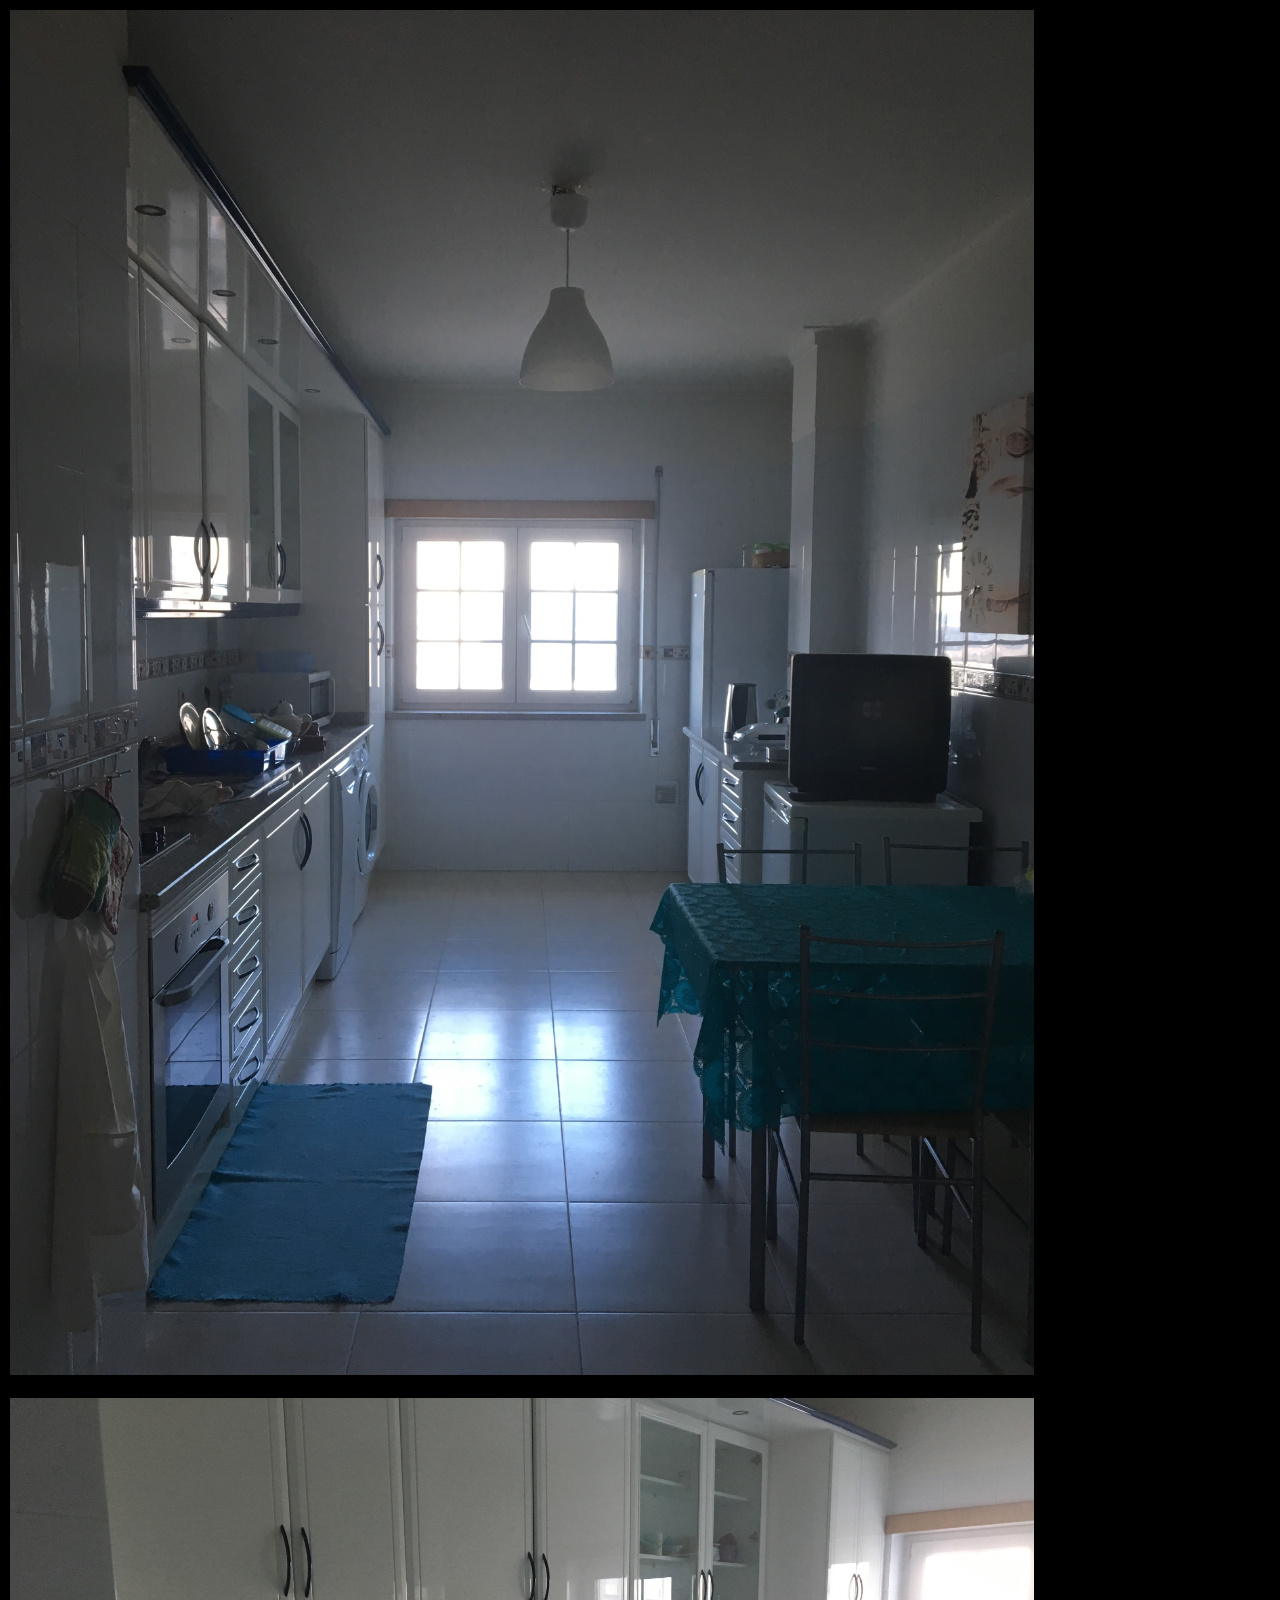
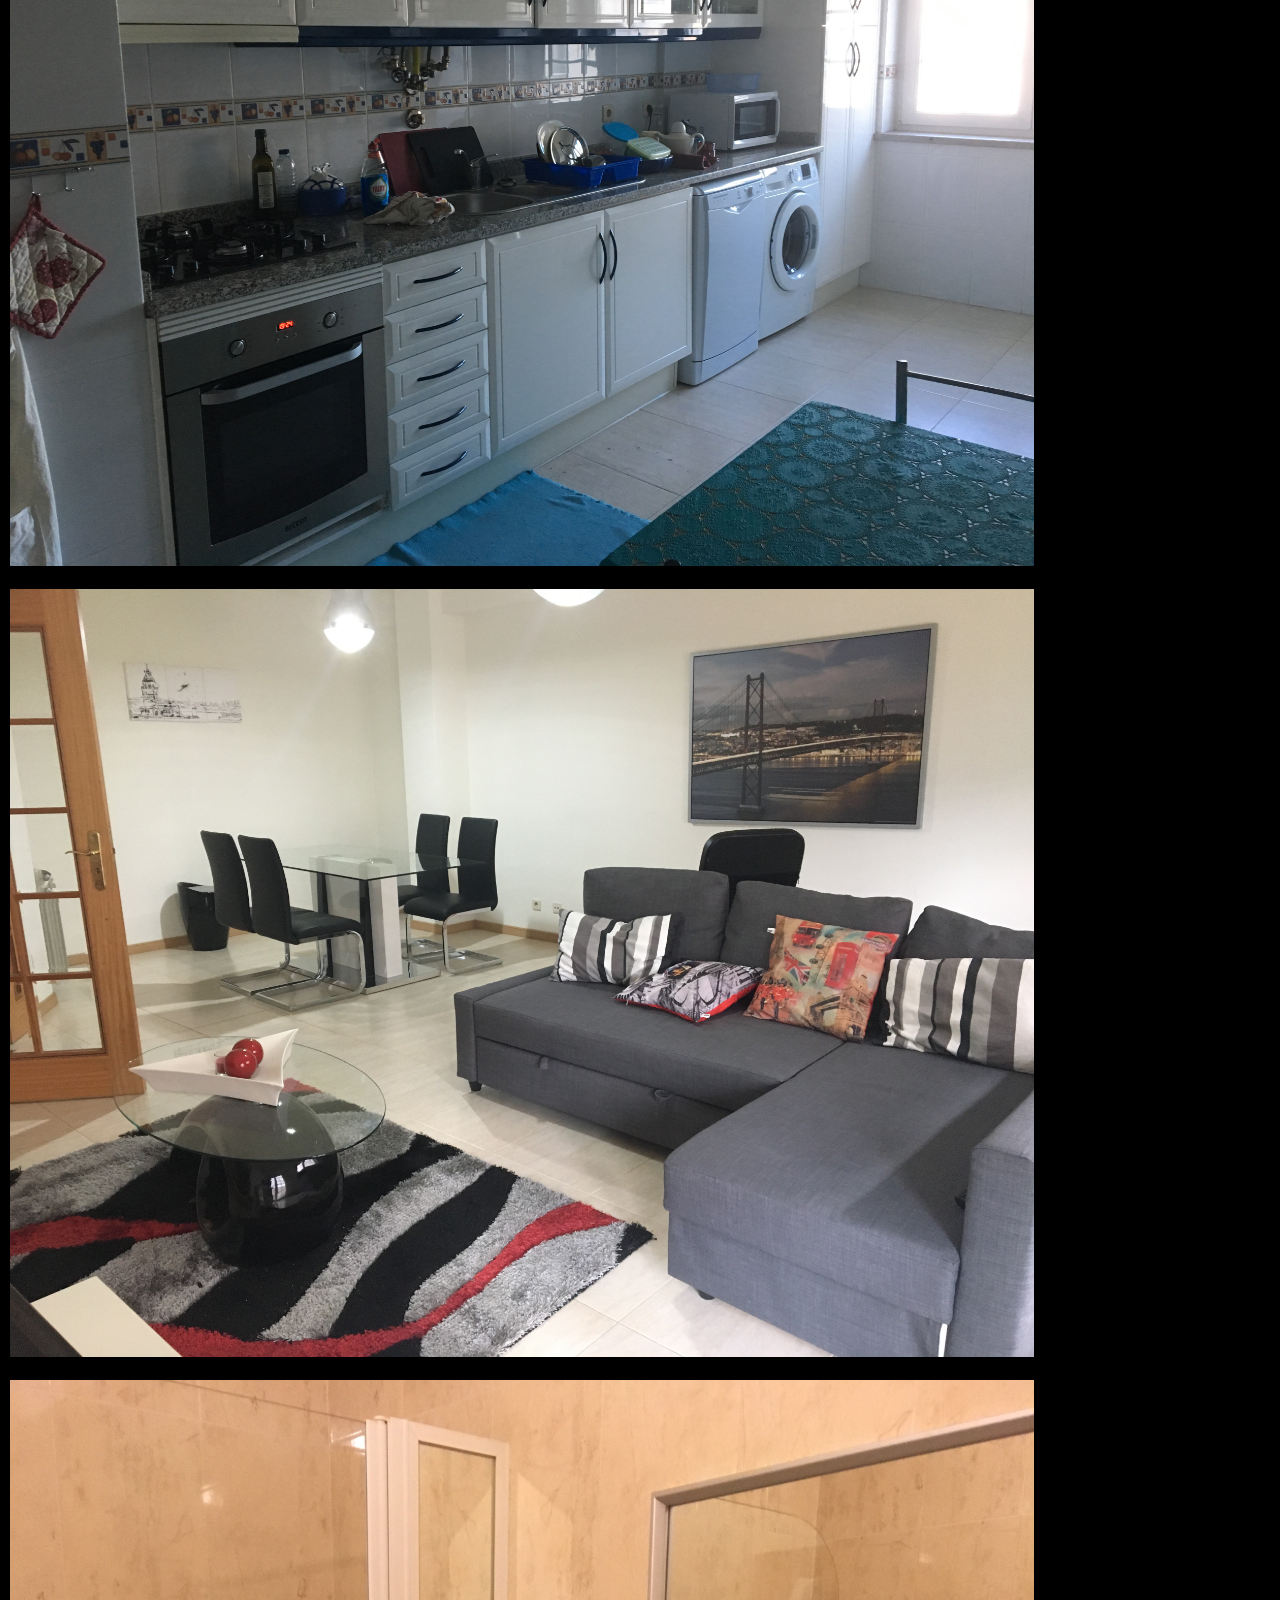
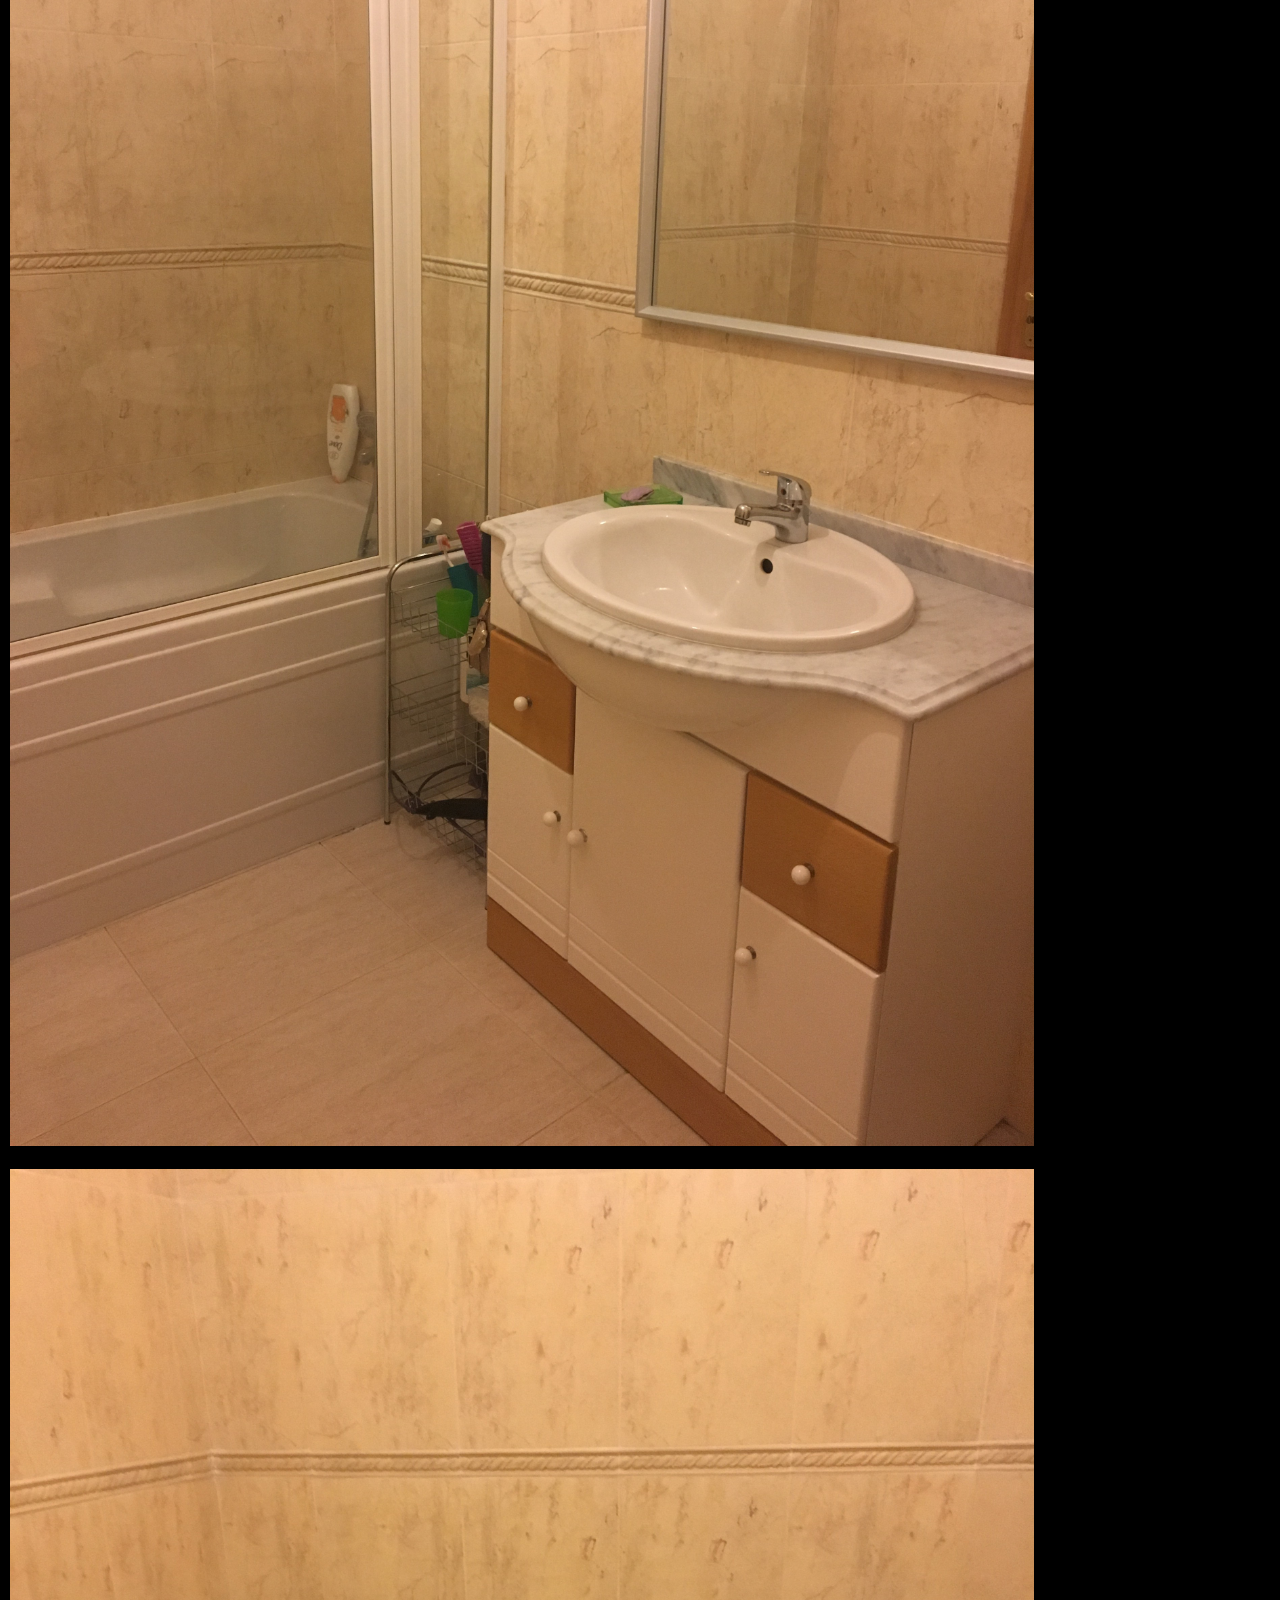
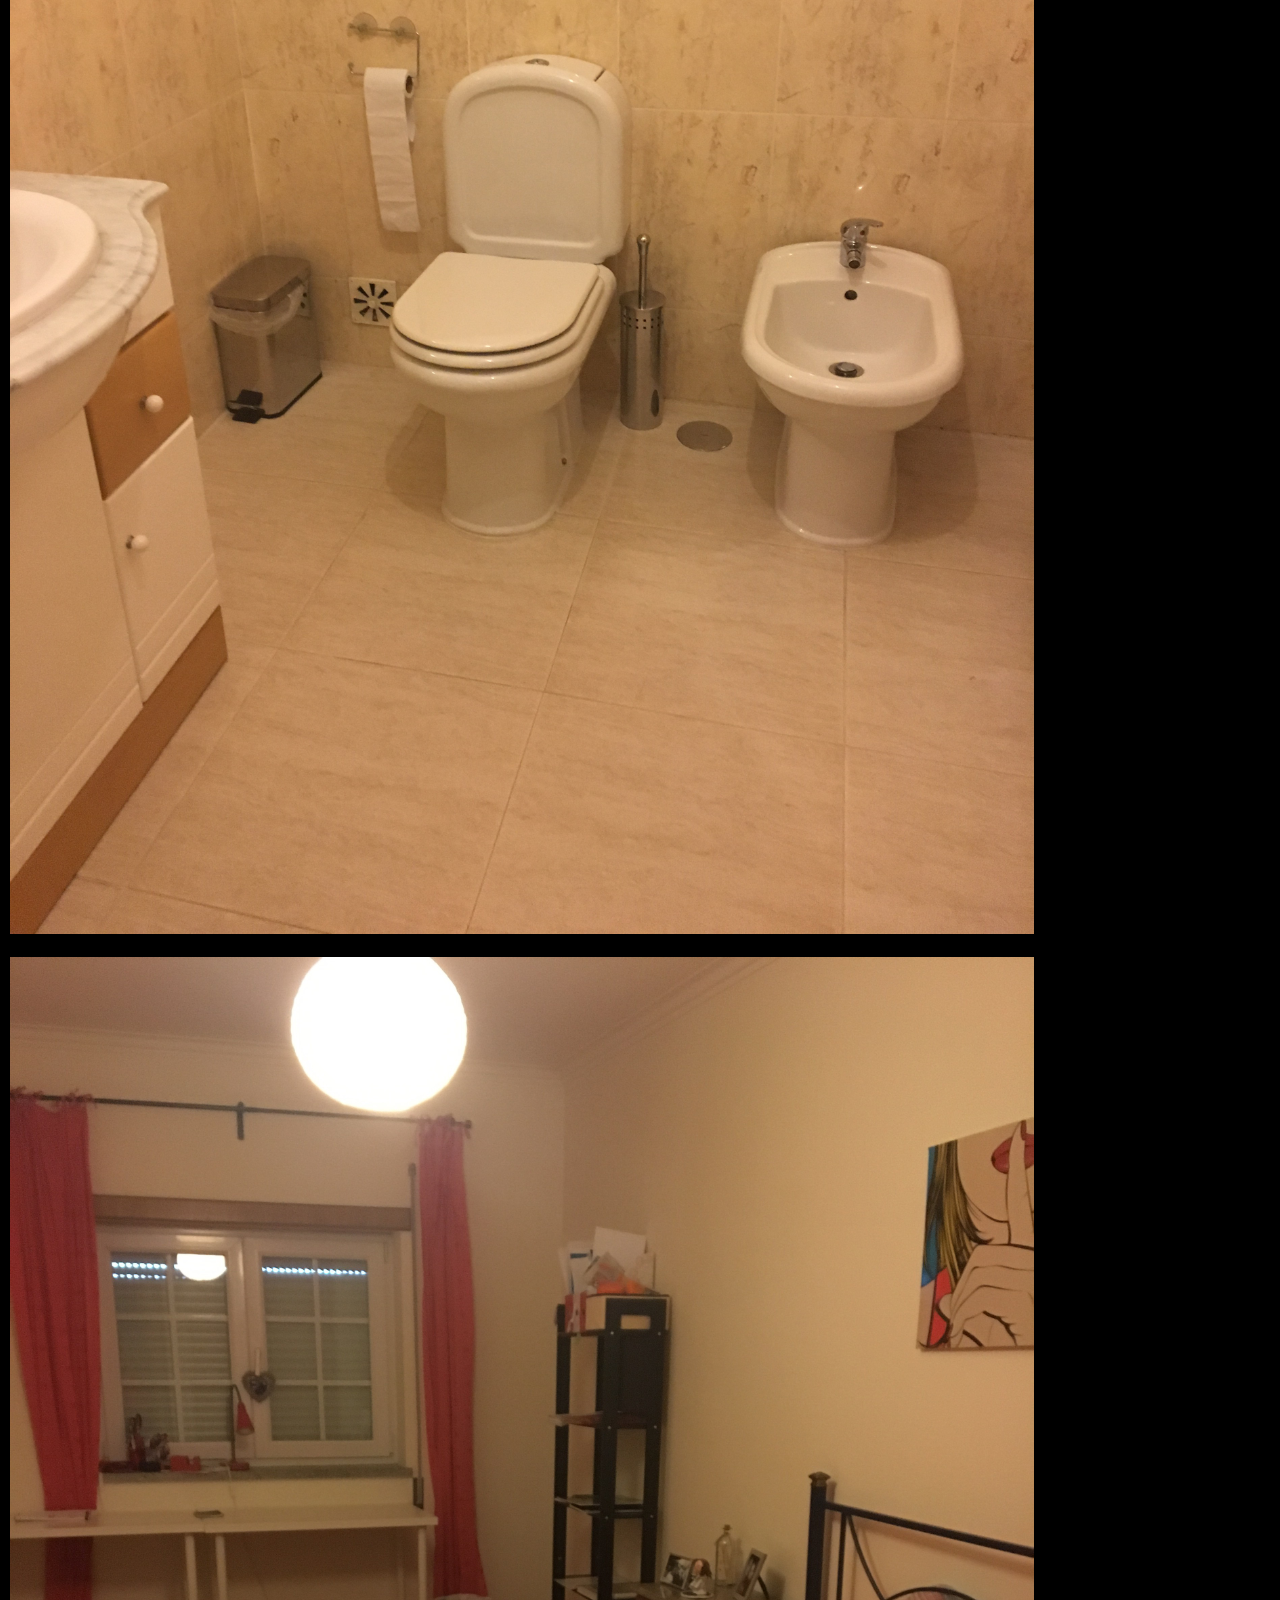
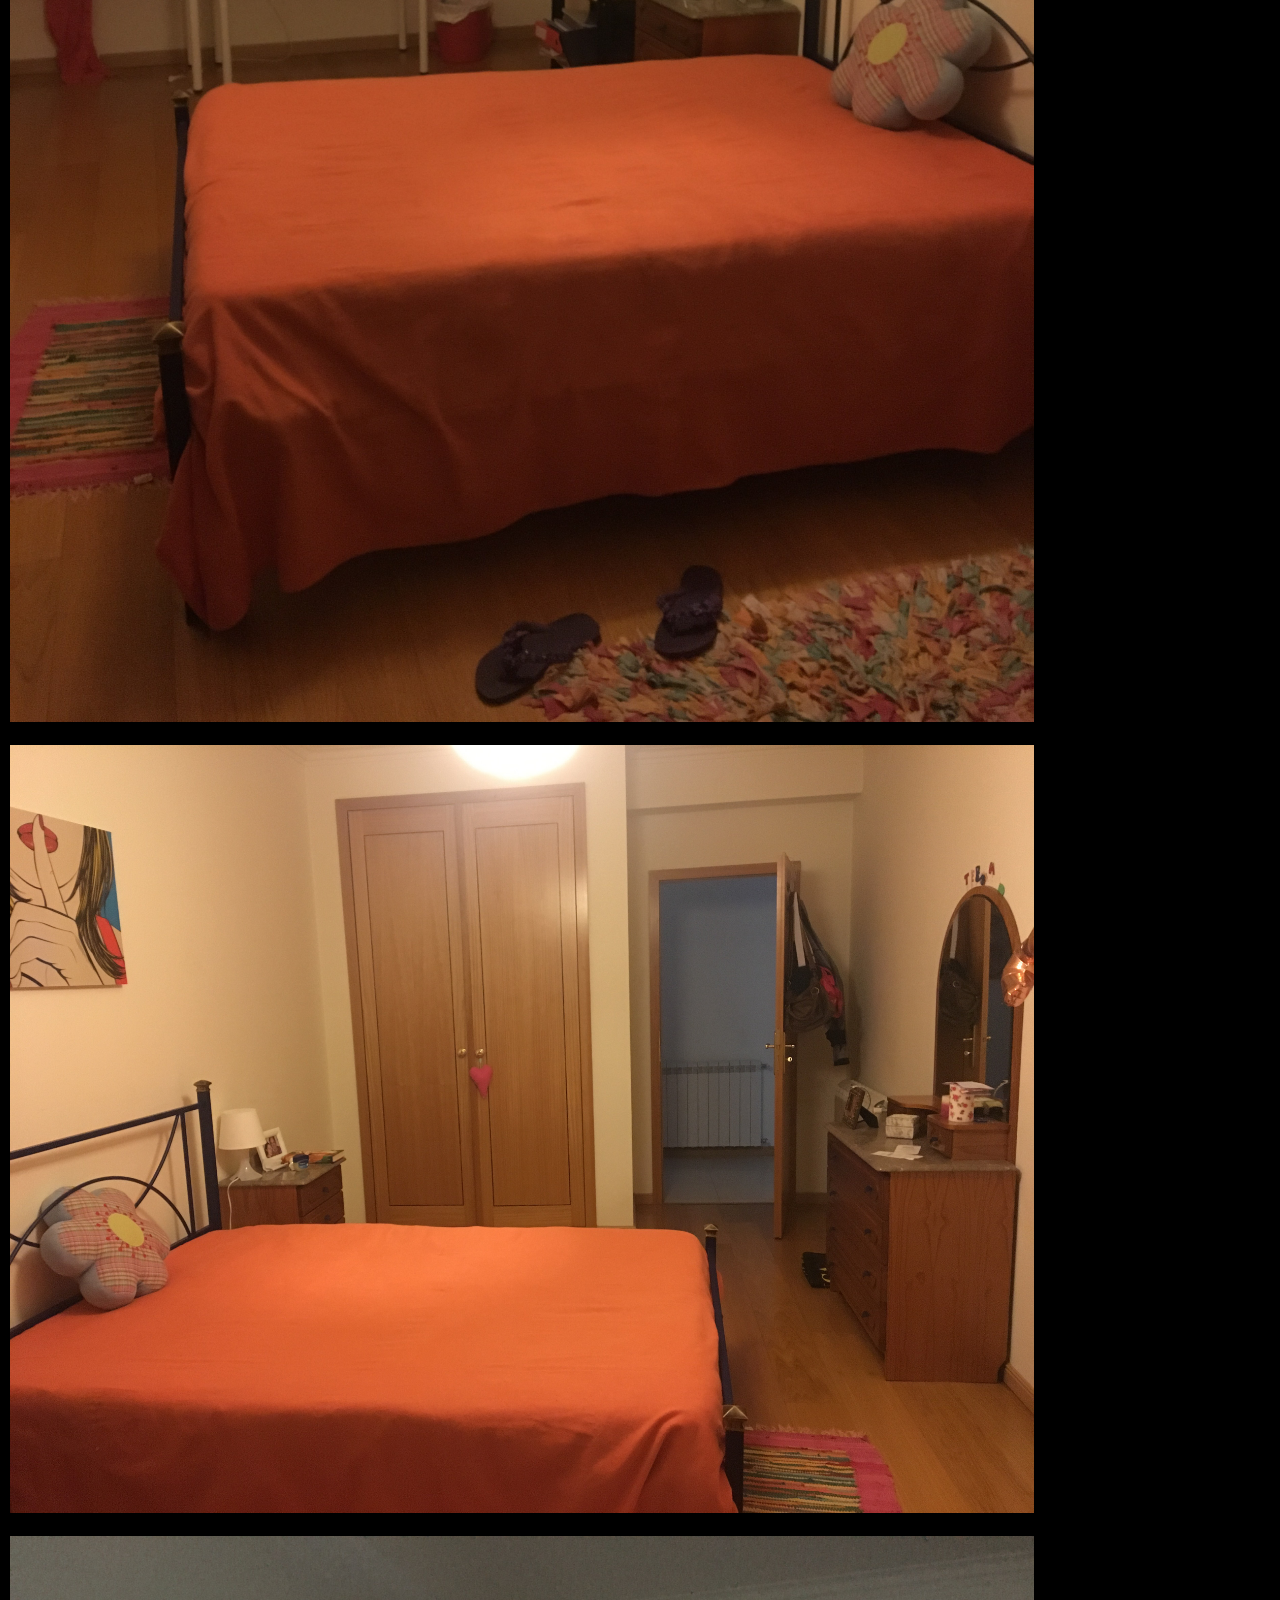
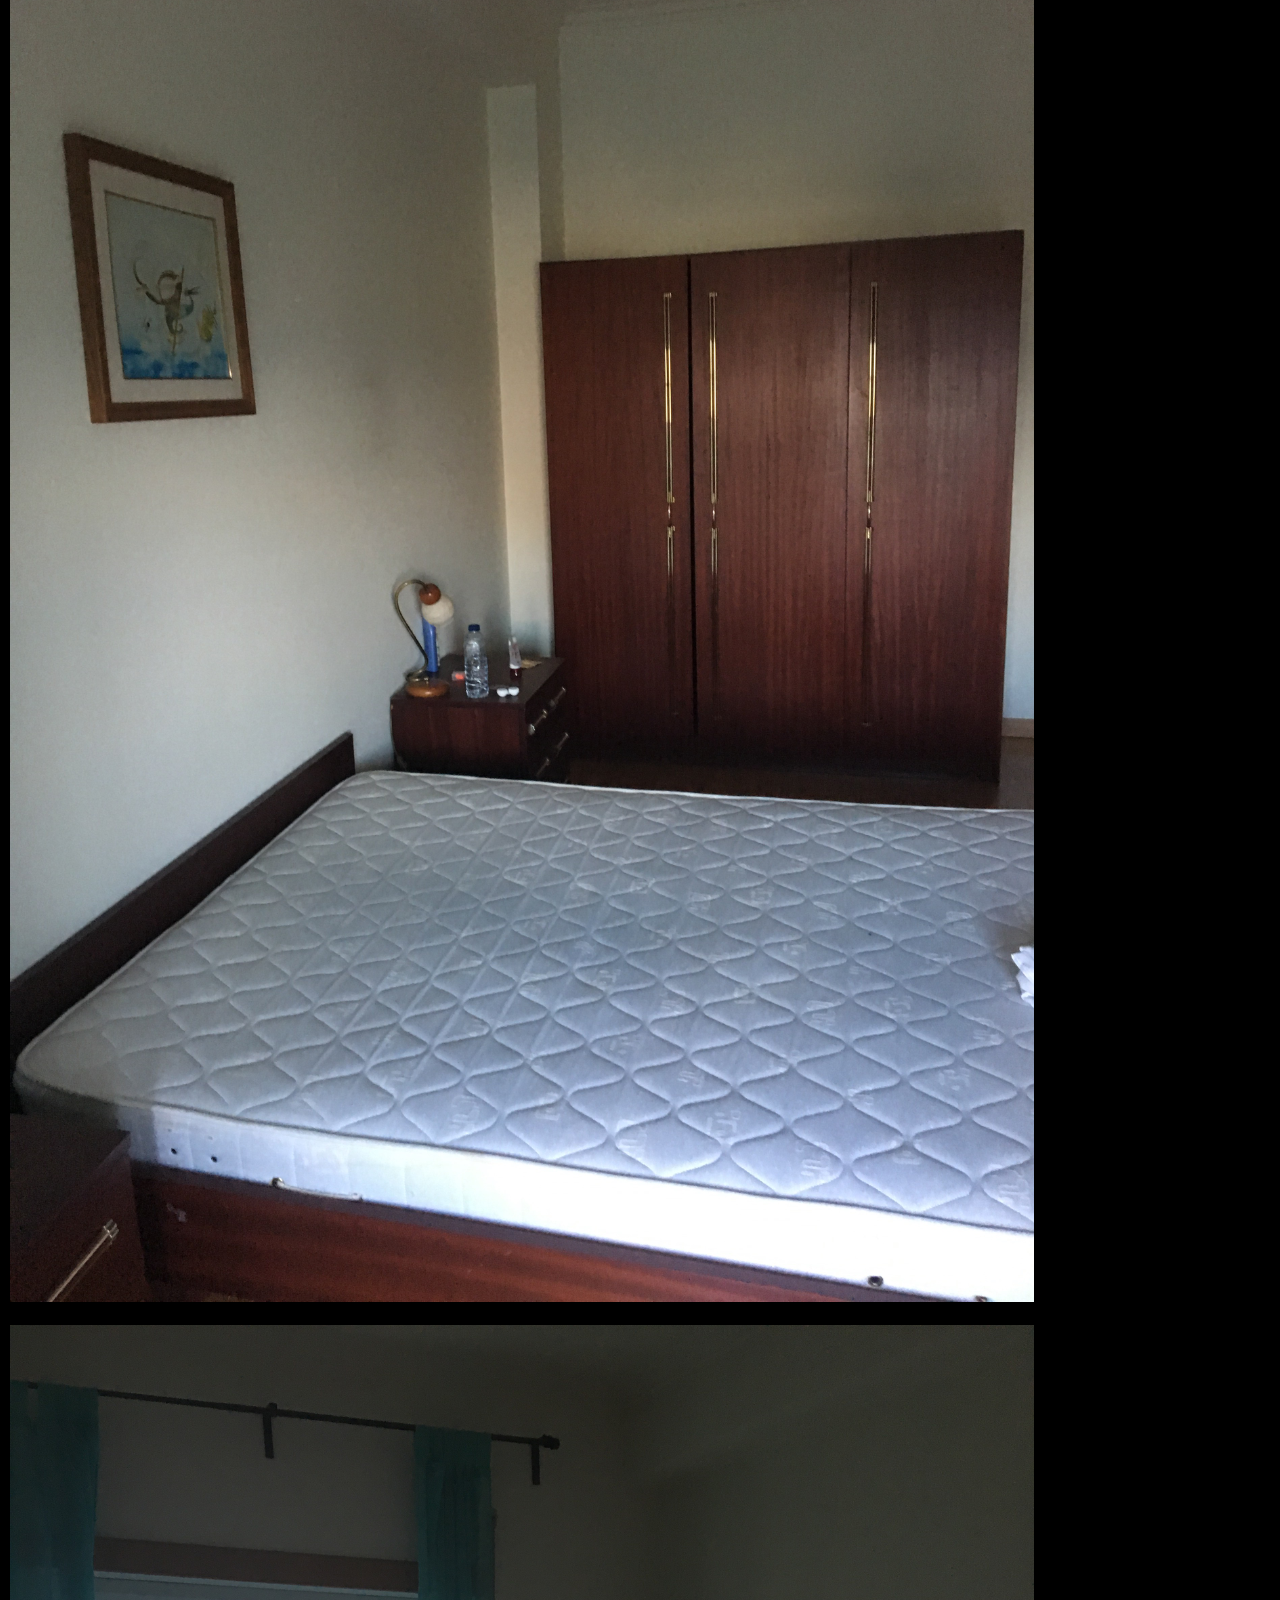
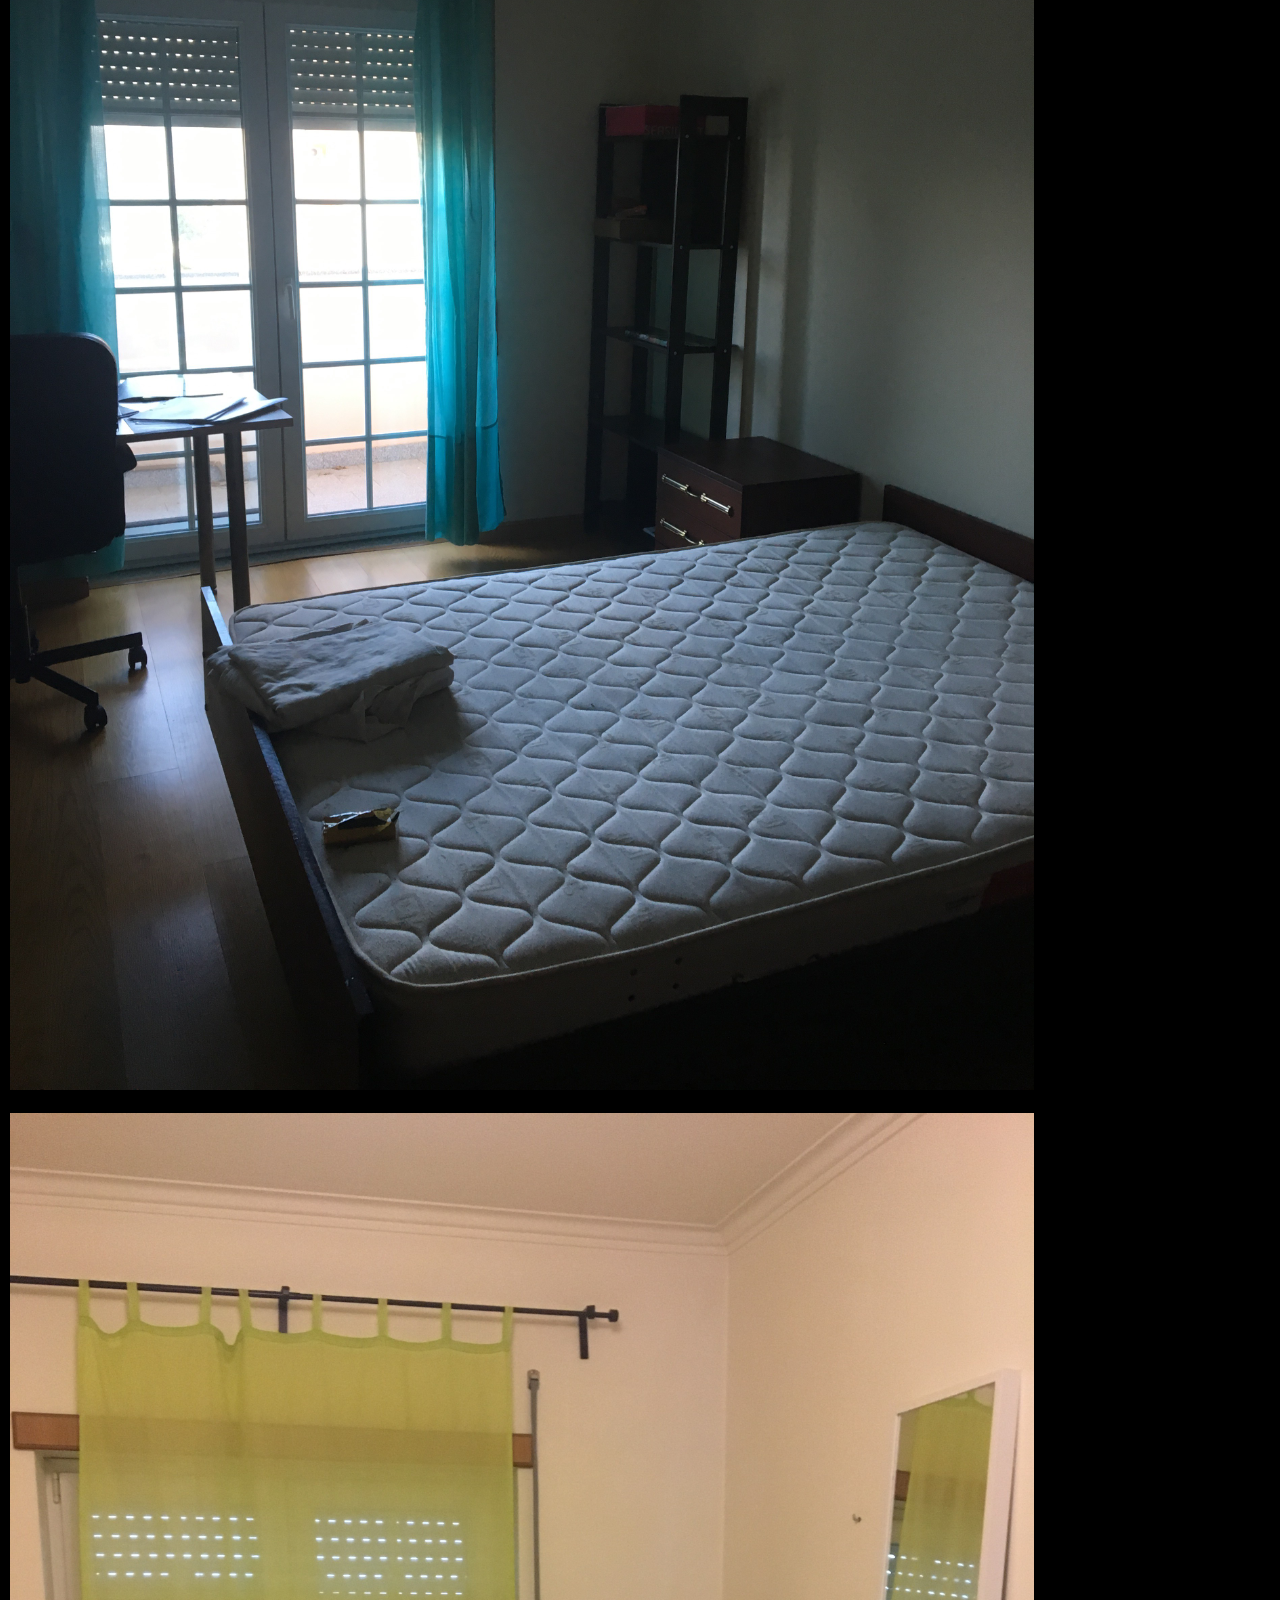
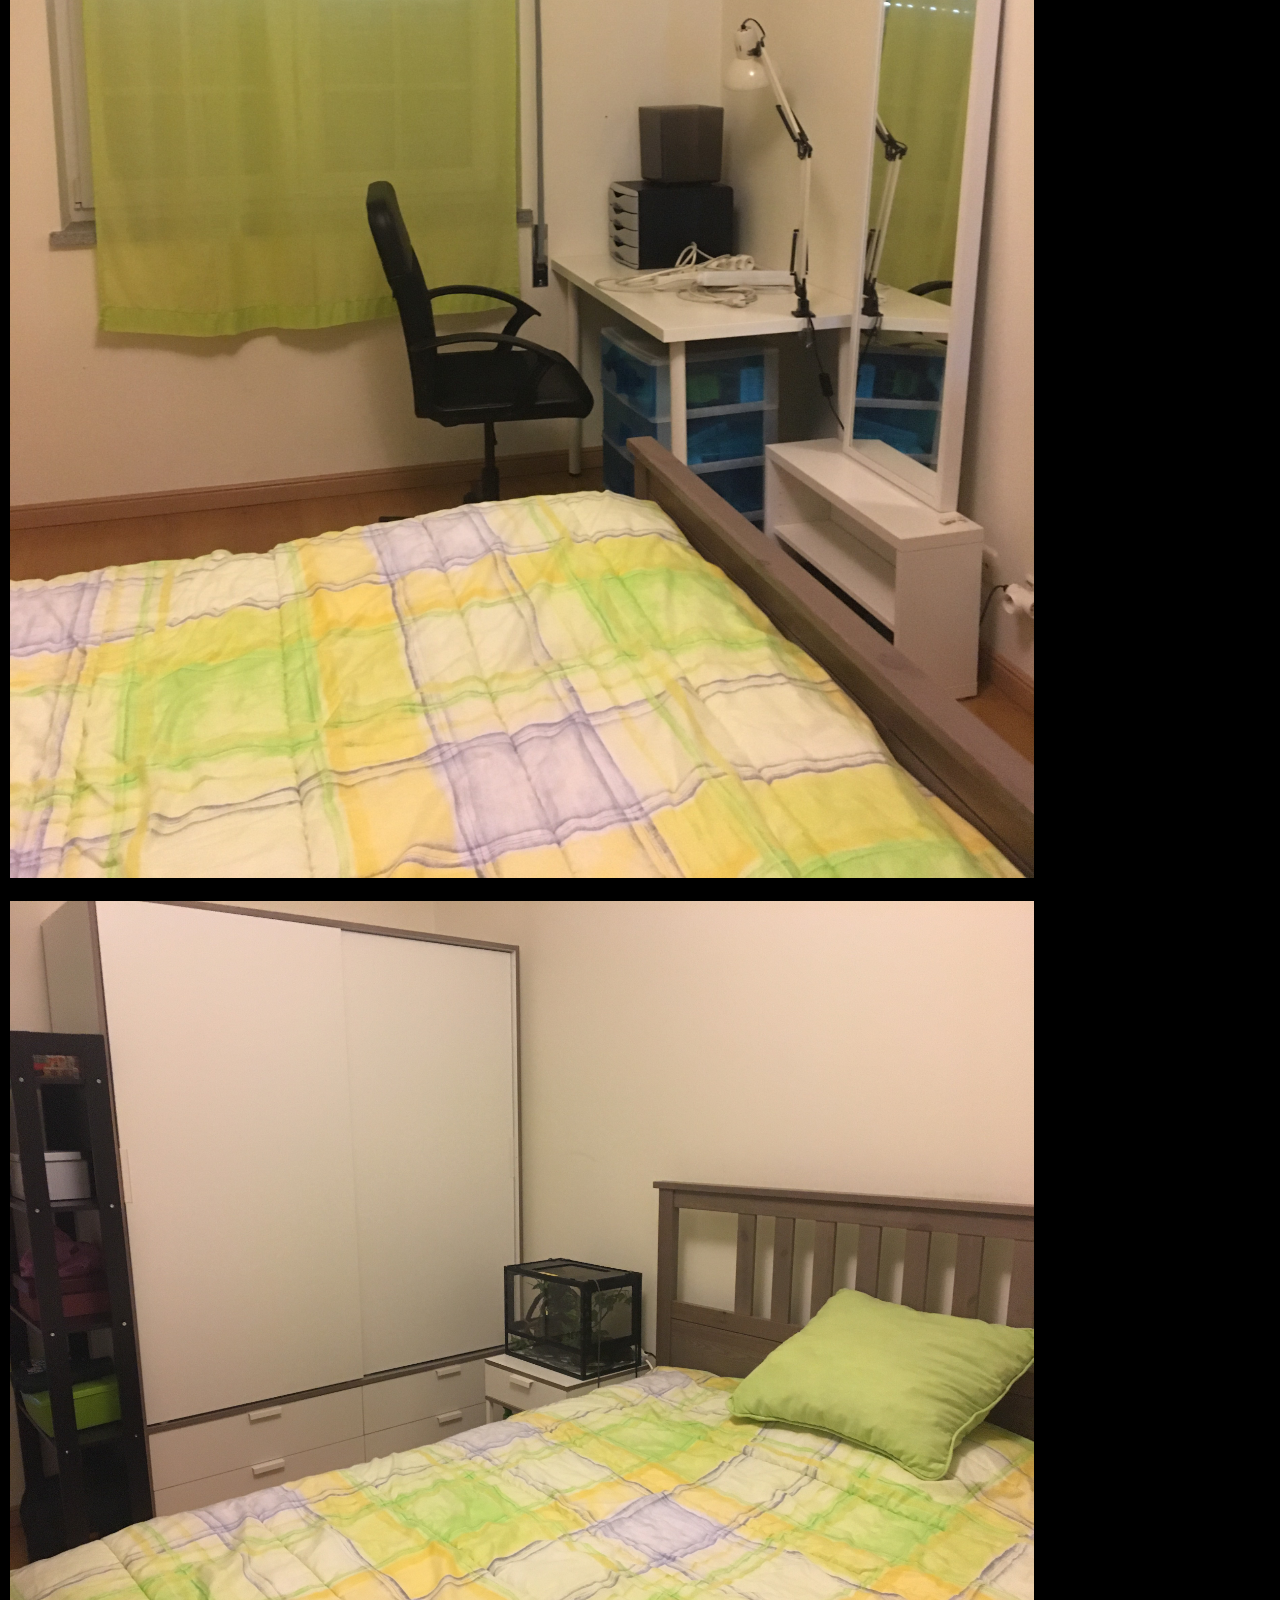
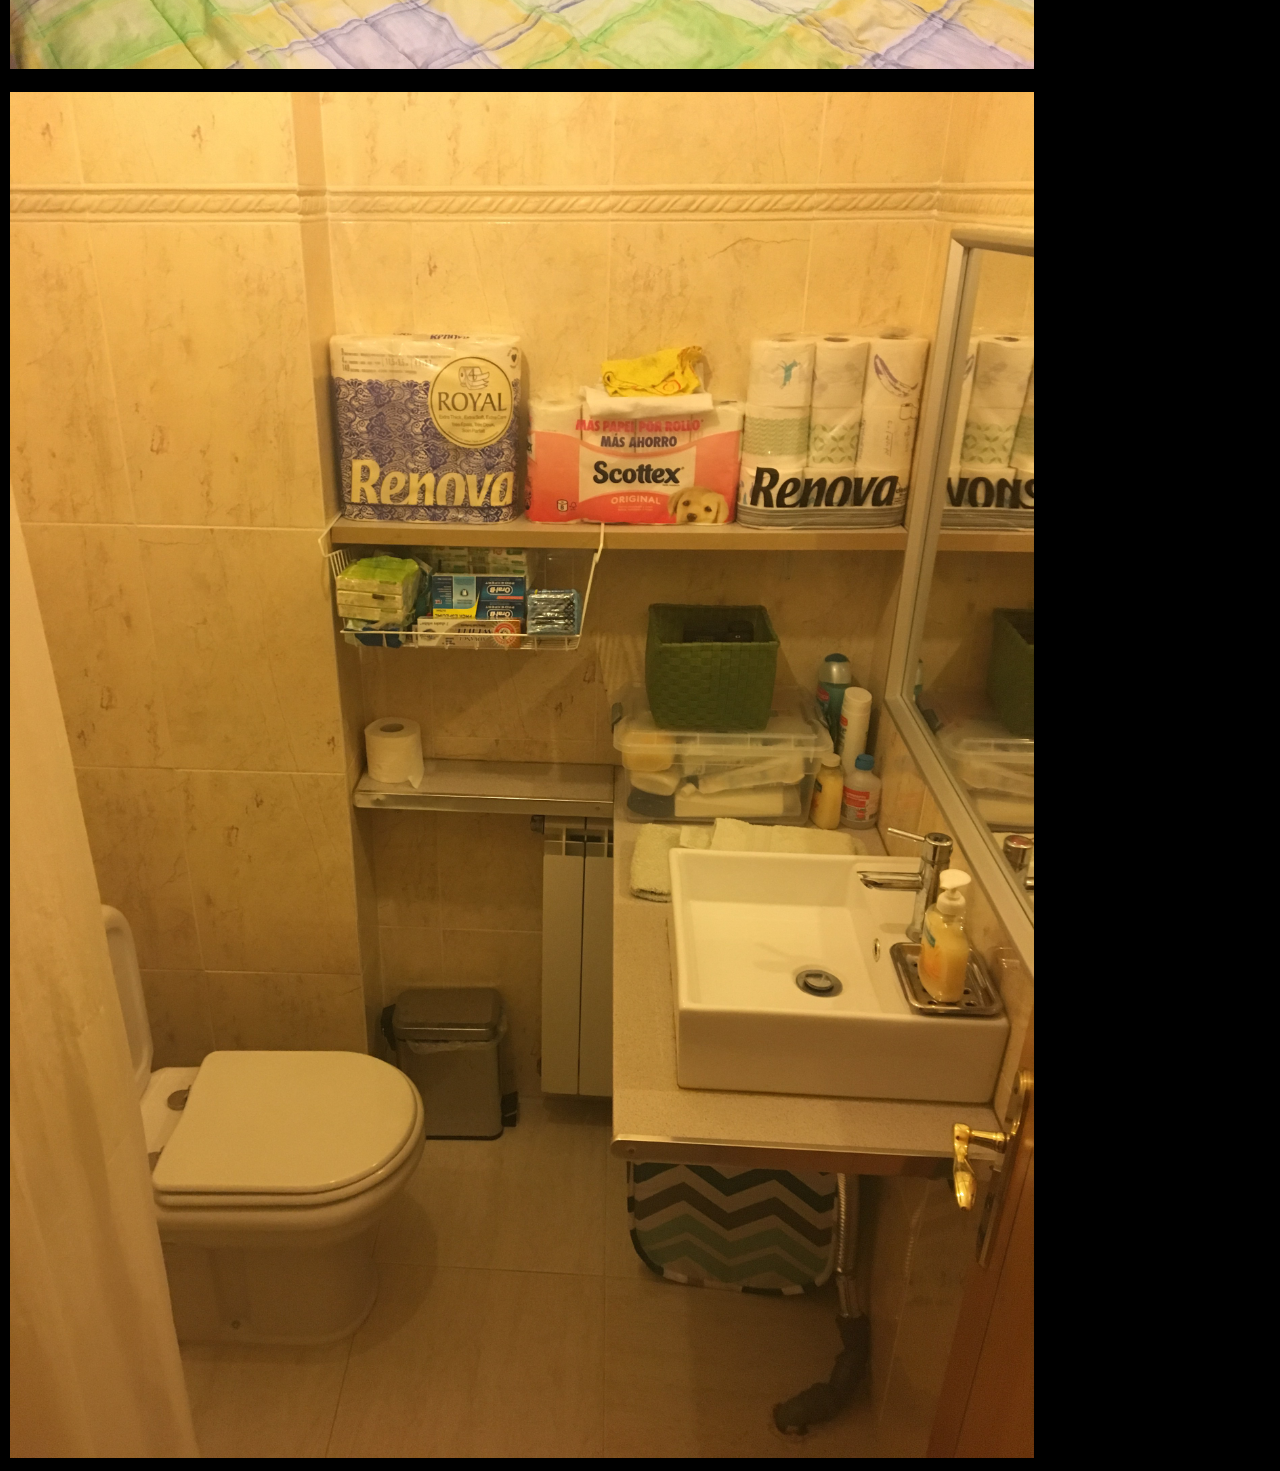
<file: ap.html>
<!DOCTYPE html>
<html lang="en" xmlns="http://www.w3.org/1999/xhtml">

    <head>

        <meta charset="utf-8" />
        <link rel="stylesheet" type="text/css" href="css/screen/screen.css" />
        <link rel="stylesheet" type="text/css" media="screen" href="css/screen/colors.css" />

        <title>Ap photos</title>


    </head>

    <body>

        <div class="content">

            <ul>

                <li>
                    <article>

			    <a href="images/ap_photos/IMG_6358.jpg"><img src="images/ap_photos/IMG_6358.jpg" width="1024px" /></a>


                    </article>


                </li>

                <li>
                    <article>

			    <a href="images/ap_photos/IMG_6359.jpg"><img src="images/ap_photos/IMG_6359.jpg" width="1024px" /></a>


                    </article>


                </li>
                
                <li>
                    <article>

			    <a href="images/ap_photos/IMG_6363.jpg"><img src="images/ap_photos/IMG_6363.jpg" width="1024px" /></a>


                    </article>


                </li>

                <li>
                    <article>

			    <a href="images/ap_photos/IMG_6418.jpg"><img src="images/ap_photos/IMG_6418.jpg" width="1024px" /></a>


                    </article>


                </li>

                <li>
                    <article>

			    <a href="images/ap_photos/IMG_6420.jpg"><img src="images/ap_photos/IMG_6420.jpg" width="1024px" /></a>


                    </article>


                </li>

                <li>
                    <article>

			    <a href="images/ap_photos/IMG_6364.jpg"><img src="images/ap_photos/IMG_6364.jpg" width="1024px" /></a>


                    </article>


                </li>

                <li>
                    <article>

			    <a href="images/ap_photos/IMG_6365.jpg"><img src="images/ap_photos/IMG_6365.jpg" width="1024px" /></a>


                    </article>


                </li>

                <li>
                    <article>

			    <a href="images/ap_photos/IMG_6358.jpg"><img src="images/ap_photos/IMG_6369.jpg" width="1024px" /></a>


                    </article>


                </li>

                <li>
                    <article>

			    <a href="images/ap_photos/IMG_6370.jpg"><img src="images/ap_photos/IMG_6370.jpg" width="1024px" /></a>


                    </article>


                </li>

                <li>
                    <article>

			    <a href="images/ap_photos/IMG_6371.jpg"><img src="images/ap_photos/IMG_6371.jpg" width="1024px" /></a>


                    </article>


                </li>

                <li>
                    <article>

			    <a href="images/ap_photos/IMG_6372.jpg"><img src="images/ap_photos/IMG_6372.jpg" width="1024px" /></a>


                    </article>


                </li>

                <li>
                    <article>

			    <a href="images/ap_photos/IMG_6421.jpg"><img src="images/ap_photos/IMG_6421.jpg" width="1024px" /></a>


                    </article>


                </li>


            </ul>


        </div>


    </body>


</html>
</file>
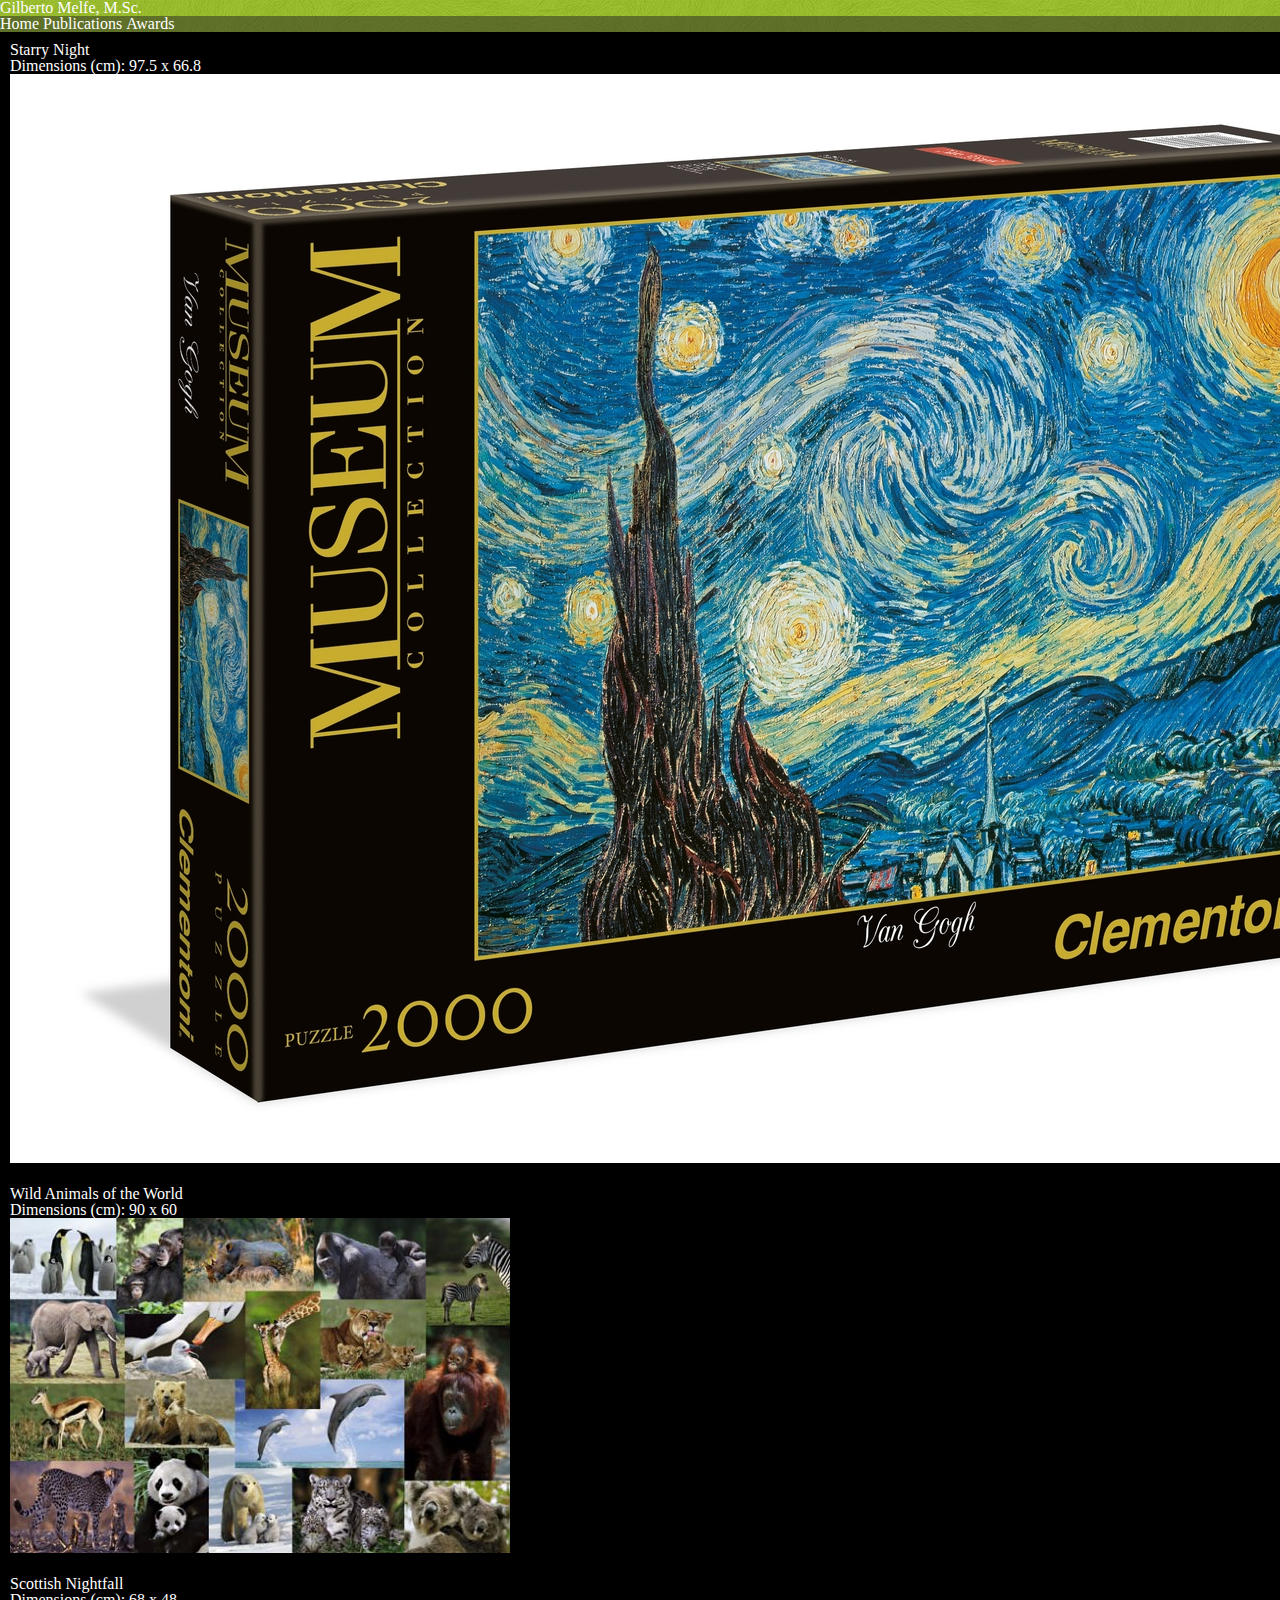
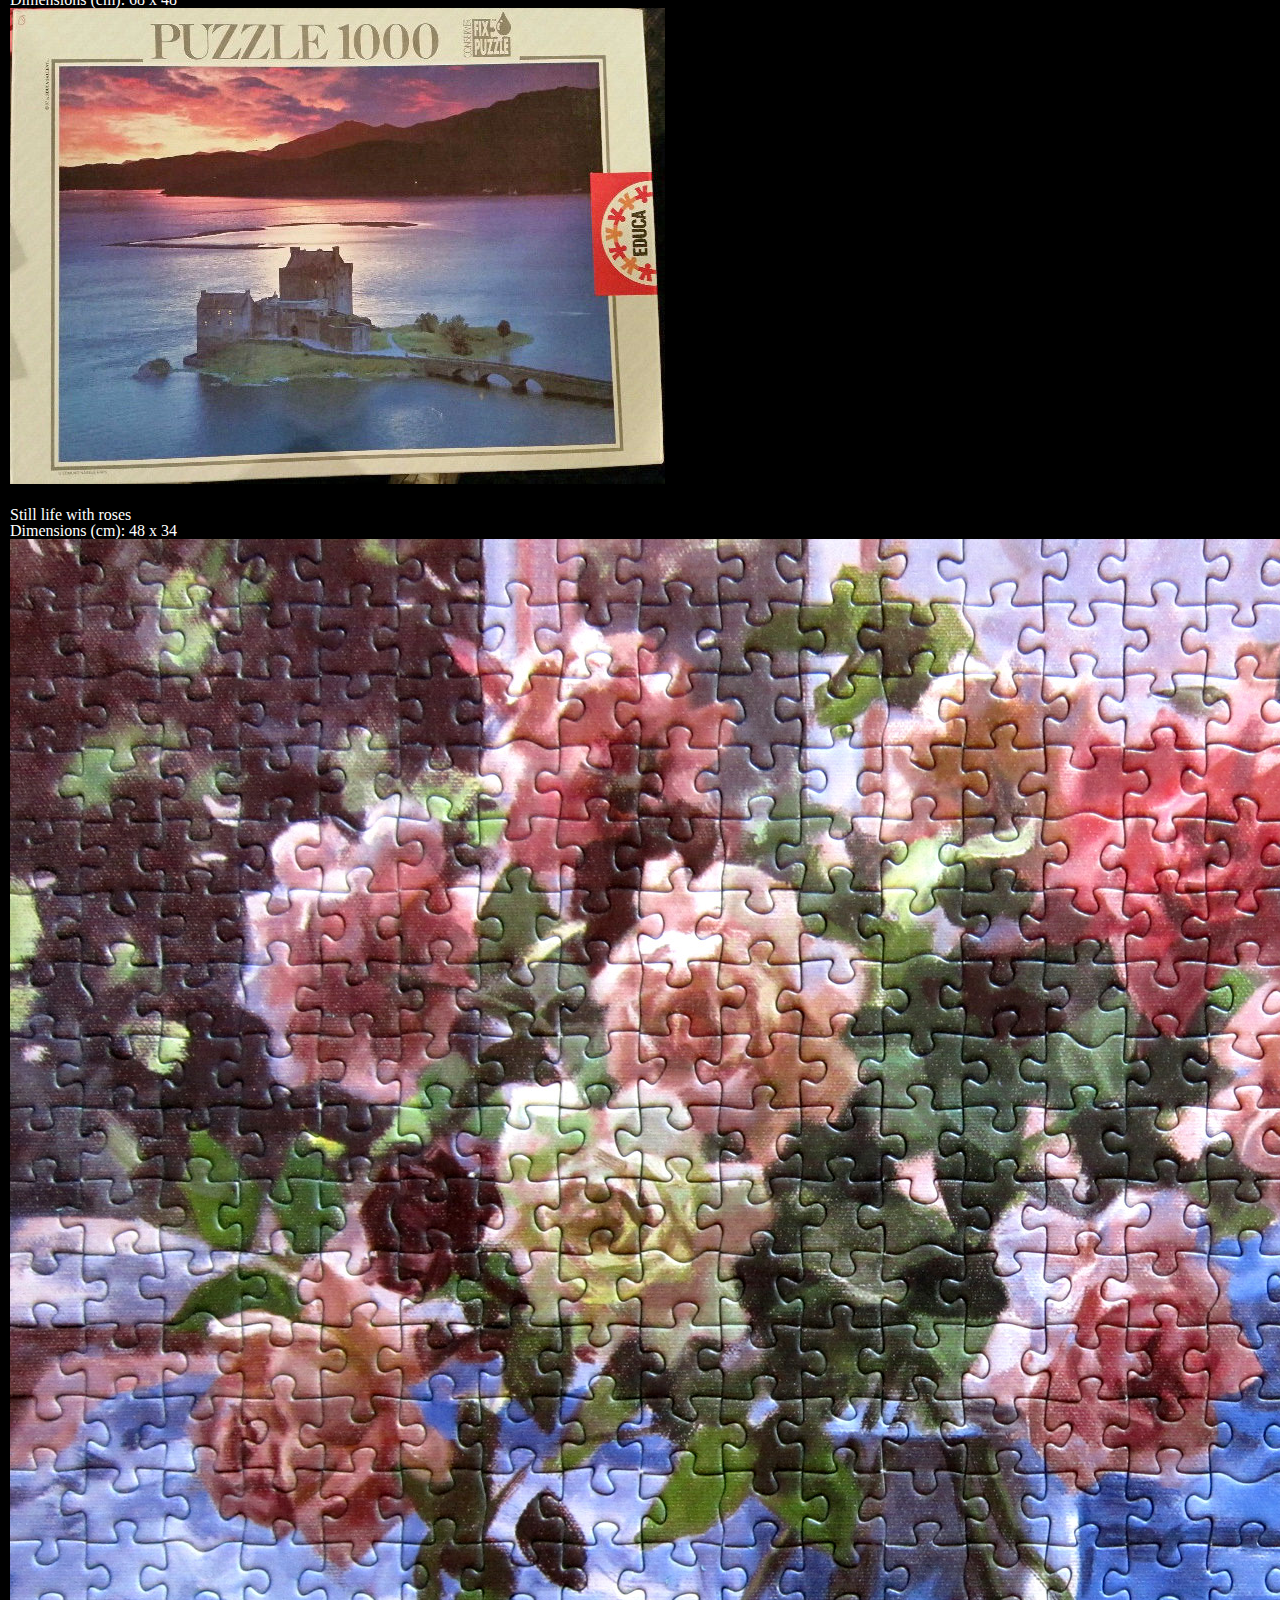
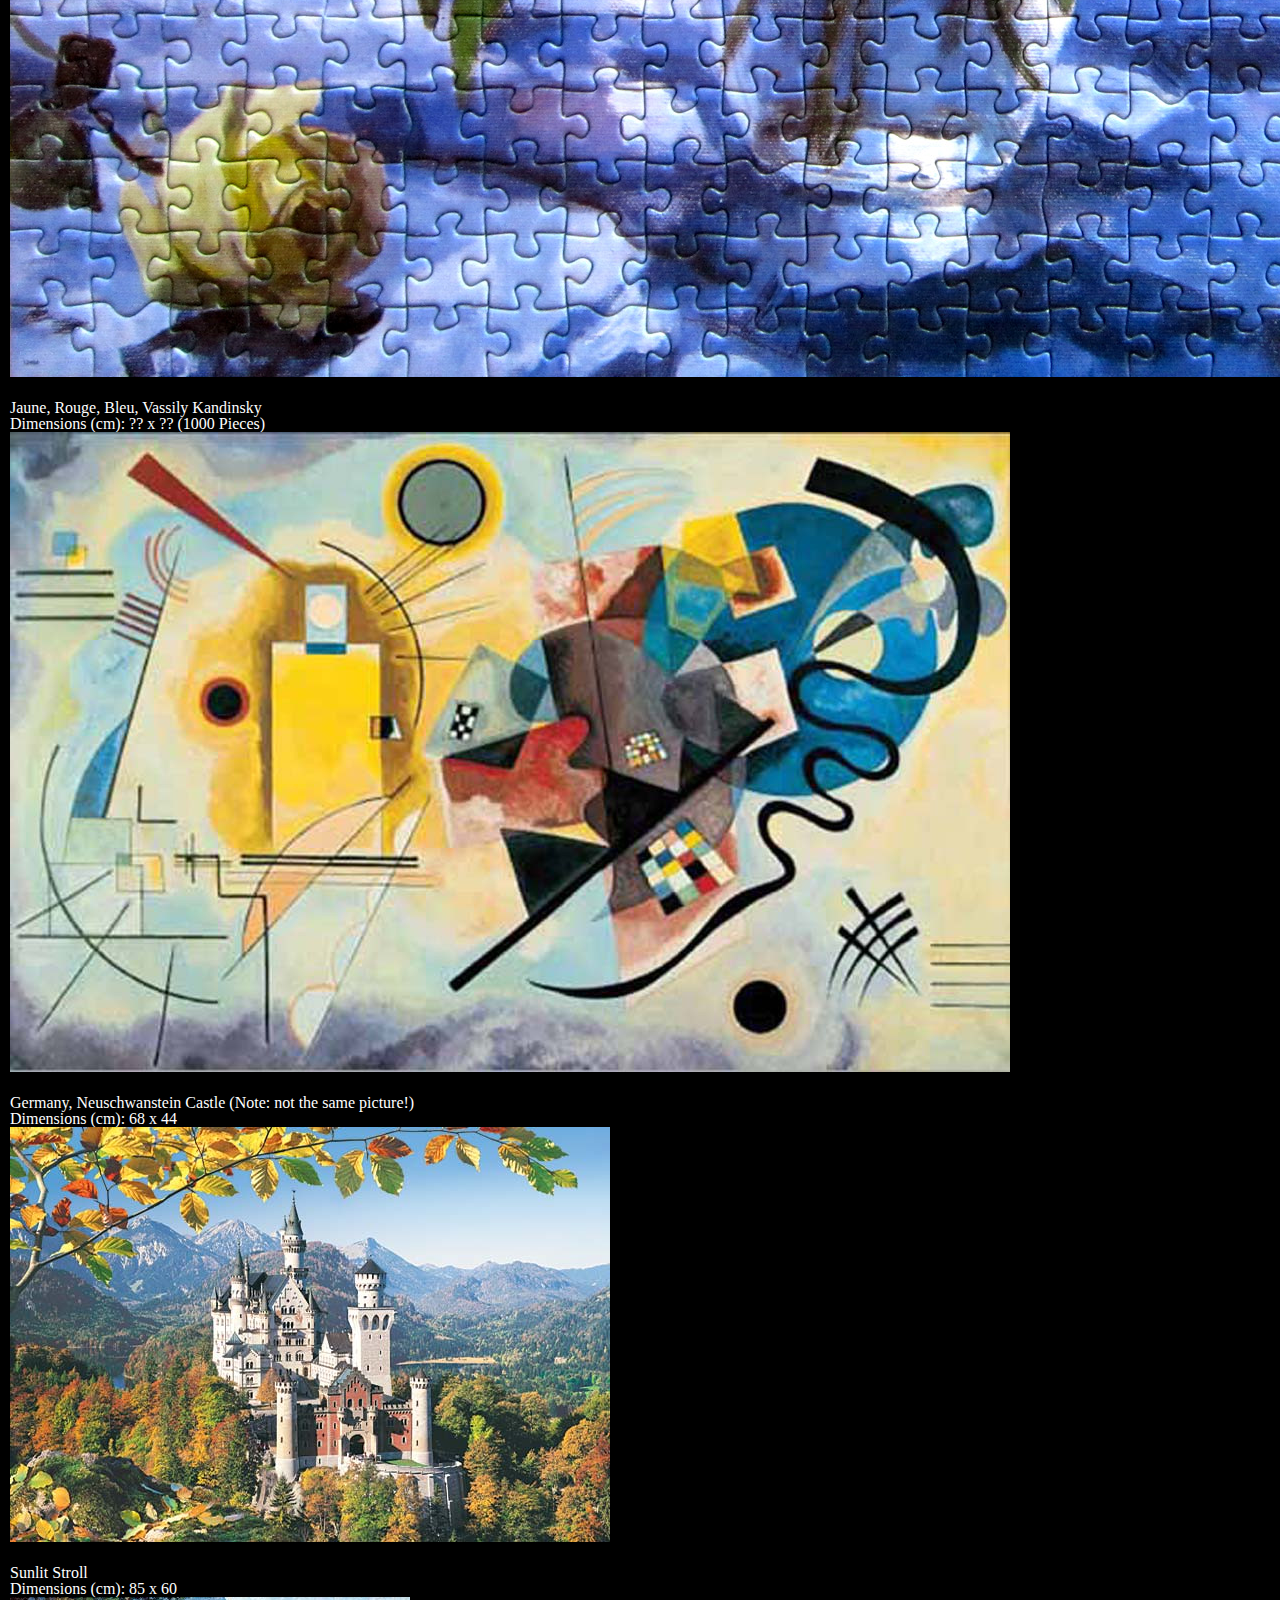
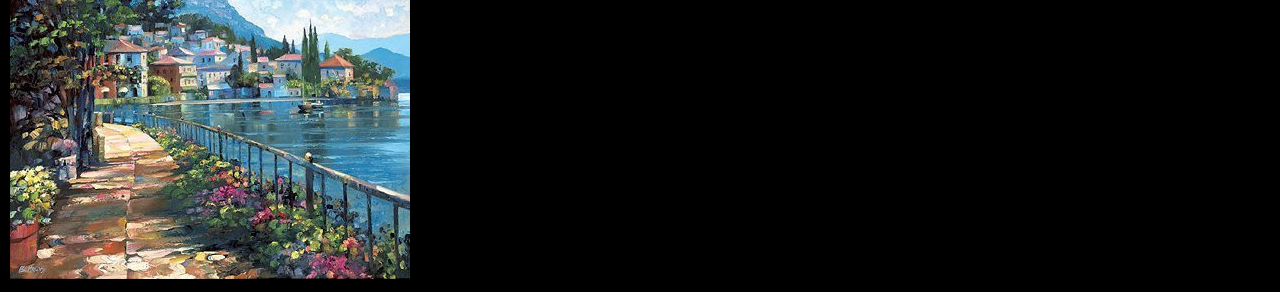
<file: hobbies.html>
<!DOCTYPE html>
<html lang="en" xmlns="http://www.w3.org/1999/xhtml">

    <head>

        <meta charset="utf-8" />
        <link rel="stylesheet" type="text/css" href="css/screen/screen.css" />
        <link rel="stylesheet" type="text/css" media="screen" href="css/screen/colors.css" />

        <title>Gilberto Melfe's homepage</title>


    </head>

    <body>

        <header>

            <h1>Gilberto Melfe, M.Sc.</h1>

            <nav>

                <ul>

                    <li> <a href="index.html">Home</a> </li>
                    <li> <a href="publications.html">Publications</a> </li>
                    <li> <a href="awards.html">Awards</a> </li>


                </ul>


            </nav>


        </header>

        <div class="content">

            <ul>

                <li>
                    <article>

                        Starry Night <br />
                        Dimensions (cm): 97.5 x 66.8 <br />
                        <img src="images/van-gogh-starry-night-2000-pieces-museum-collection_qYi9zra.jpg" />


                    </article>


                </li>

            <li>
                <article>
                                <!--<a href="https://www.amazon.co.uk/Jumbo-Animals-World-Jigsaw-Puzzle/dp/B0009MC4CQ">Wild Animals of the World</a>-->
                                Wild Animals of the World <br />
                                Dimensions (cm): 90 x 60 <br />
<img src="images/51JPXY6H5FL.jpg" />
                            </article>


            </li>

            <li>
                <article>
                                <!--<a href="http://www.ebay.com/itm/Educa-puzzle-Scottish-Nightfall-a-Castle-1000-pc-missing-a-few-pcs-/321553702142">Scottish Nightfall</a>-->
                                Scottish Nightfall <br />
                                Dimensions (cm): 68 x 48 <br />
<img src="images/s-l1600.jpg" />

                            </article>


                        </li>

            <li>
                <article>
                                <!--<a href="http://forum.puzzler.su/viewtopic.php?f=17&t=10296">Still life with roses</a>-->
                                Still life with roses <br />
                                Dimensions (cm): 48 x 34 <br />
<img src="images/IMG_3373.jpg" />
                            </article>


                        </li>
<li>
                <article>
                                <!--<a href="http://www.ricordi.info/fine-art?lightbox=dataItem-ikh06i6e4">Jaune, Rouge, Bleu, Vassily Kandinsky</a>-->
                                Jaune, Rouge, Bleu, Vassily Kandinsky <br />
                                Dimensions (cm): ?? x ?? (1000 Pieces) <br />
<img src="images/faf0fb_d04b0255399d4f4aad3a8458f54b6192.jpg" />
                            </article>


                        </li>
<li>
                <article>
                                <!--<a href="http://www.simplepastimes.com/pd_neuschwanstein_castle_germany.cfm">Germany, Neuschwanstein Castle (Note: not the same picture!)</a>-->
                                Germany, Neuschwanstein Castle (Note: not the same picture!) <br />
                                Dimensions (cm): 68 x 44 <br />
<img src="images/300013.jpg" />
                            </article>


                        </li>

<li>
                <article>
                                <!--<a href="http://www.simplepastimes.com/pd_neuschwanstein_castle_germany.cfm">Germany, Neuschwanstein Castle (Note: not the same picture!)</a>-->
                                Sunlit Stroll <br />
                                Dimensions (cm): 85 x 60 <br />
<img src="images/51W39QapssL.jpg" />
                            </article>


                        </li>

            </ul>


        </div>


    </body>


</html>
</file>
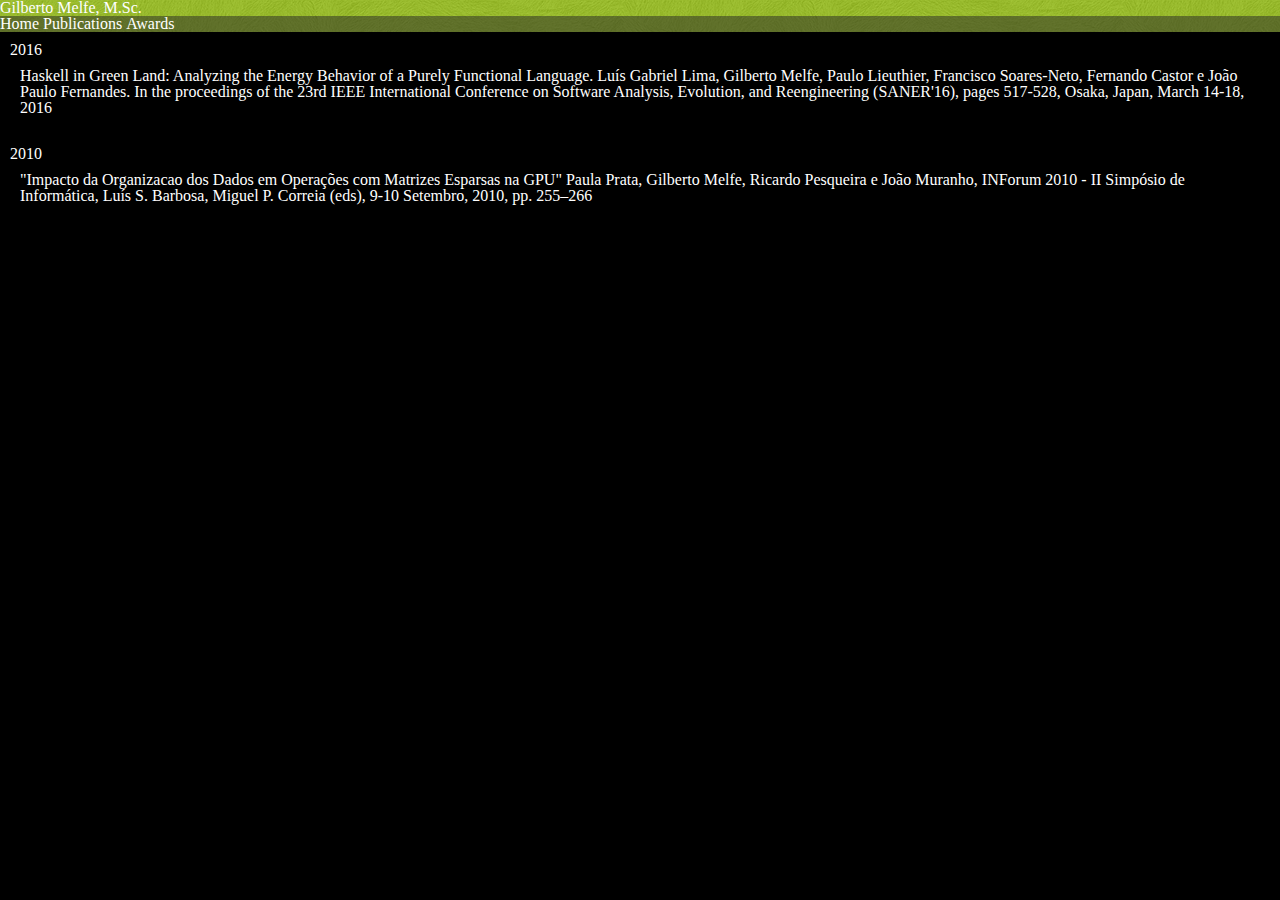
<file: publications.html>
<!DOCTYPE html>
<html lang="en" xmlns="http://www.w3.org/1999/xhtml">

    <head>

        <meta charset="utf-8" />
        <link rel="stylesheet" type="text/css" href="css/screen/screen.css" />
        <link rel="stylesheet" type="text/css" media="screen" href="css/screen/colors.css" />

        <title>Gilberto Melfe's homepage</title>


    </head>

    <body>

        <header>

            <h1>Gilberto Melfe, M.Sc.</h1>

            <nav>

                <ul>

                    <li> <a href="index.html">Home</a> </li>
                    <li> <a href="publications.html">Publications</a> </li>
                    <li> <a href="awards.html">Awards</a> </li>


                </ul>


            </nav>


        </header>

        <div class="content">

            <ul>

                <li>
                    2016

                    <ul>

                        <li>
                            <article>
Haskell in Green Land: Analyzing the Energy Behavior of a Purely Functional Language. Luís Gabriel Lima, Gilberto Melfe, Paulo Lieuthier, Francisco Soares-Neto, Fernando Castor e João Paulo Fernandes. In the proceedings of the 23rd IEEE International Conference on Software Analysis, Evolution, and Reengineering (SANER'16), pages 517-528, Osaka, Japan, March 14-18, 2016
                            </article>


                        </li>


                    </ul>


                </li>

                <li>
                    2010

                    <ul>
                        <li>

                            <article>
"Impacto da Organizacao dos Dados em Operações com Matrizes Esparsas na GPU" Paula Prata, Gilberto Melfe, Ricardo Pesqueira e João Muranho, INForum 2010 - II Simpósio de Informática, Luís S. Barbosa, Miguel P. Correia (eds), 9-10 Setembro, 2010, pp. 255–266
                            </article>


                        </li>


                    </ul>


                </li>


            </ul>


        </div>


    </body>


</html>
</file>
<file: css/screen/colors.css>
html {

    background-color: black;
    color: white;


}


header {

    background-image: url( "../../images/homepage_Header_Backing.png" );
    color: white;


}


nav {

    background: rgba(38, 38, 38, 0.5);



}


nav ul li {

    color: white;

}

nav ul li a {

    color: white;

}

nav ul li a:hover {

    color: red;


}
</file>
<file: css/screen/screen.css>
/* http://meyerweb.com/eric/tools/css/reset/ 
   v2.0 | 20110126
   License: none (public domain)
*/

html, body, div, span, applet, object, iframe,
h1, h2, h3, h4, h5, h6, p, blockquote, pre,
a, abbr, acronym, address, big, cite, code,
del, dfn, em, img, ins, kbd, q, s, samp,
small, strike, strong, sub, sup, tt, var,
b, u, i, center,
dl, dt, dd, ol, ul, li,
fieldset, form, label, legend,
table, caption, tbody, tfoot, thead, tr, th, td,
article, aside, canvas, details, embed, 
figure, figcaption, footer, header, hgroup, 
menu, nav, output, ruby, section, summary,
time, mark, audio, video {
	margin: 0;
	padding: 0;
	border: 0;
	font-size: 100%;
	font: inherit;
	vertical-align: baseline;
}
/* HTML5 display-role reset for older browsers */
article, aside, details, figcaption, figure, 
footer, header, hgroup, menu, nav, section {
	display: block;
}
body {
	line-height: 1;
}
ol, ul {
	list-style: none;
}
blockquote, q {
	quotes: none;
}
blockquote:before, blockquote:after,
q:before, q:after {
	content: '';
	content: none;
}
table {
	border-collapse: collapse;
	border-spacing: 0;
}


/* ********** */

nav ul li {

    display: inline;

}


nav ul li a {

    text-decoration: none;


}


.content ul li {

    padding: 10px;


}
</file>
